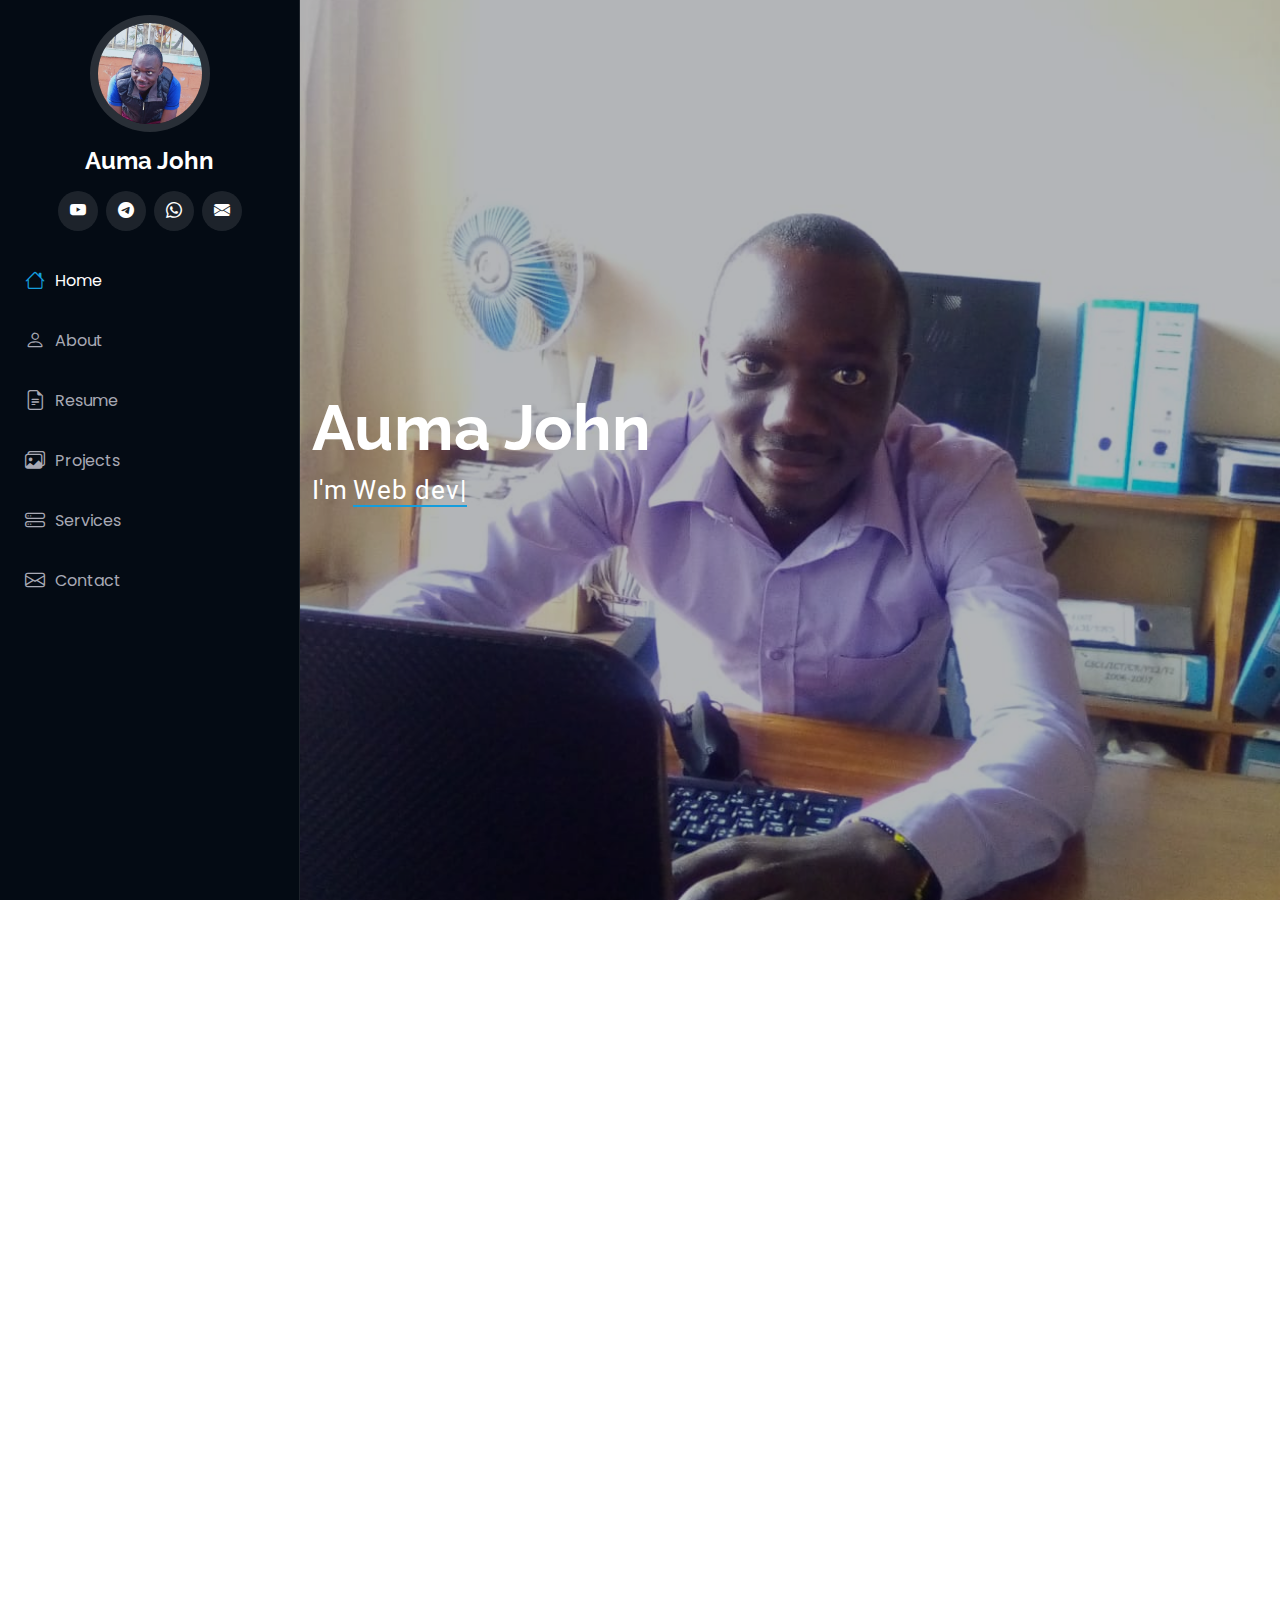
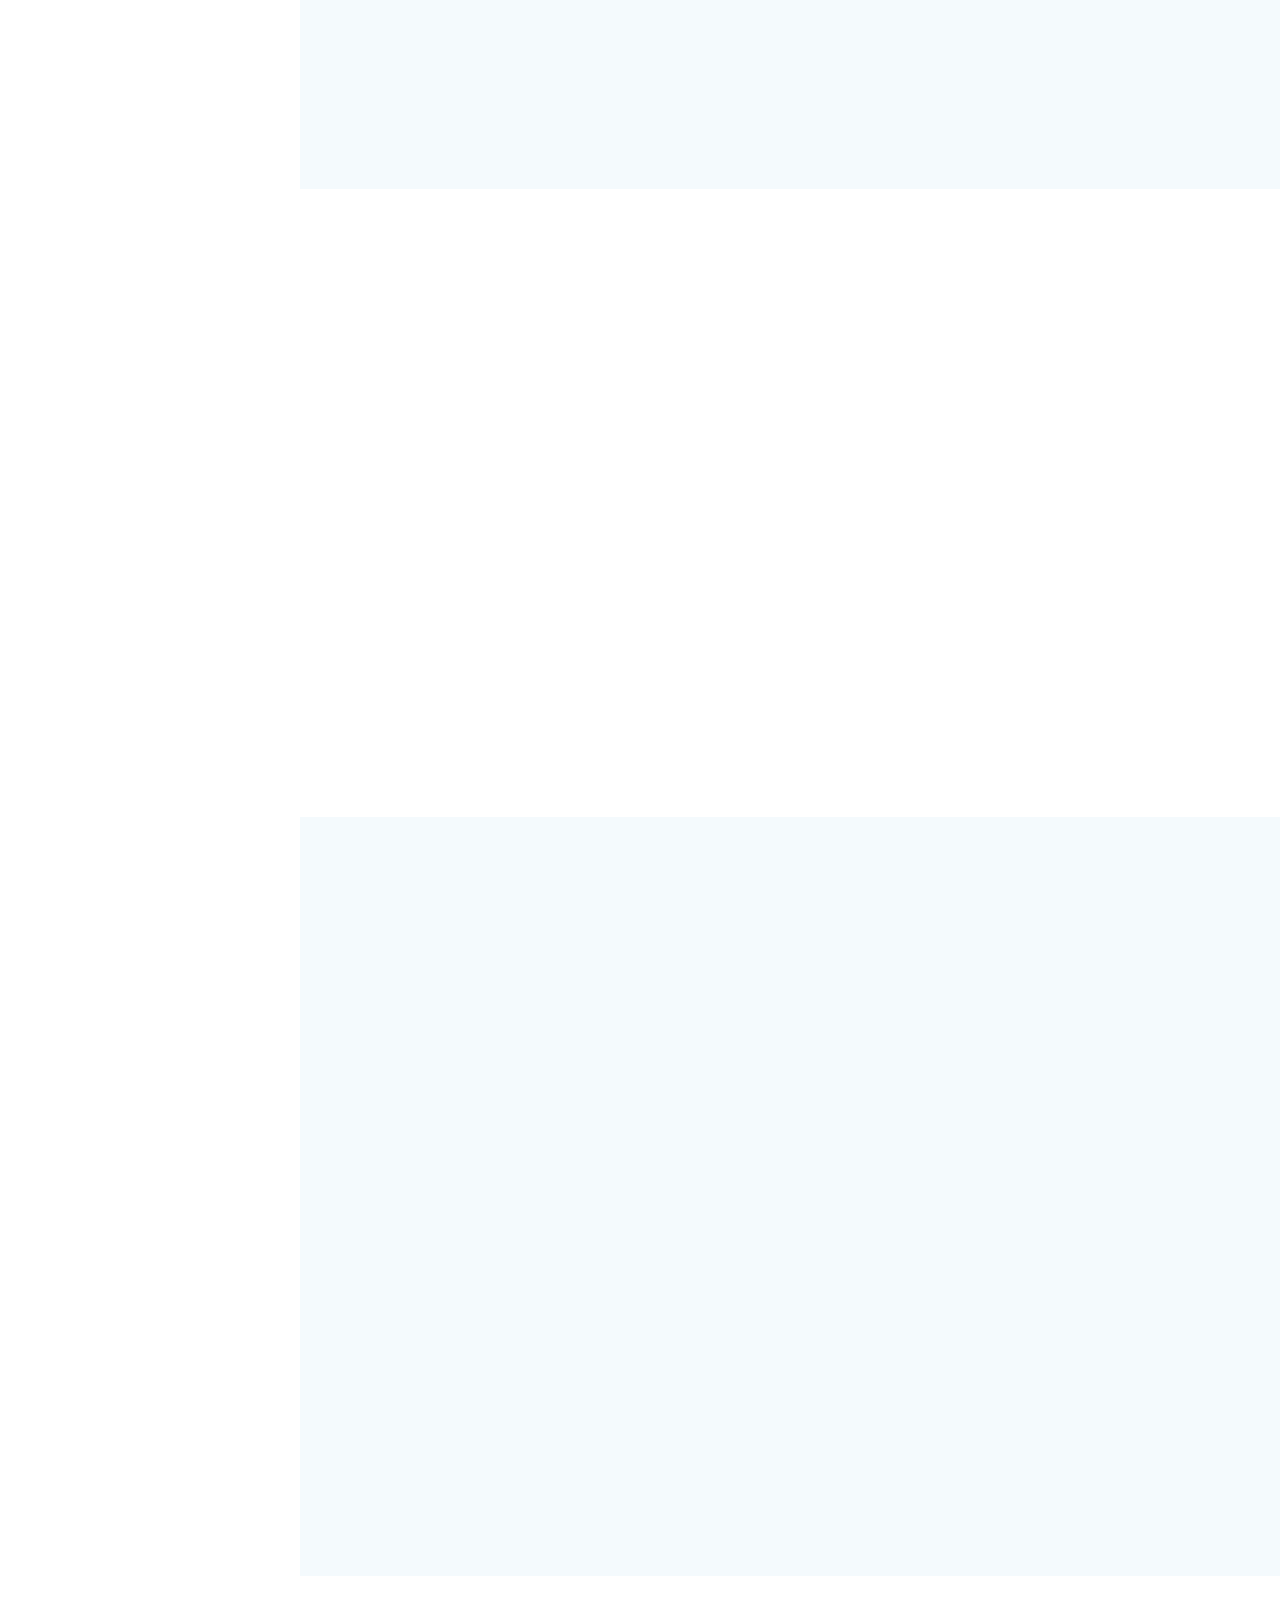
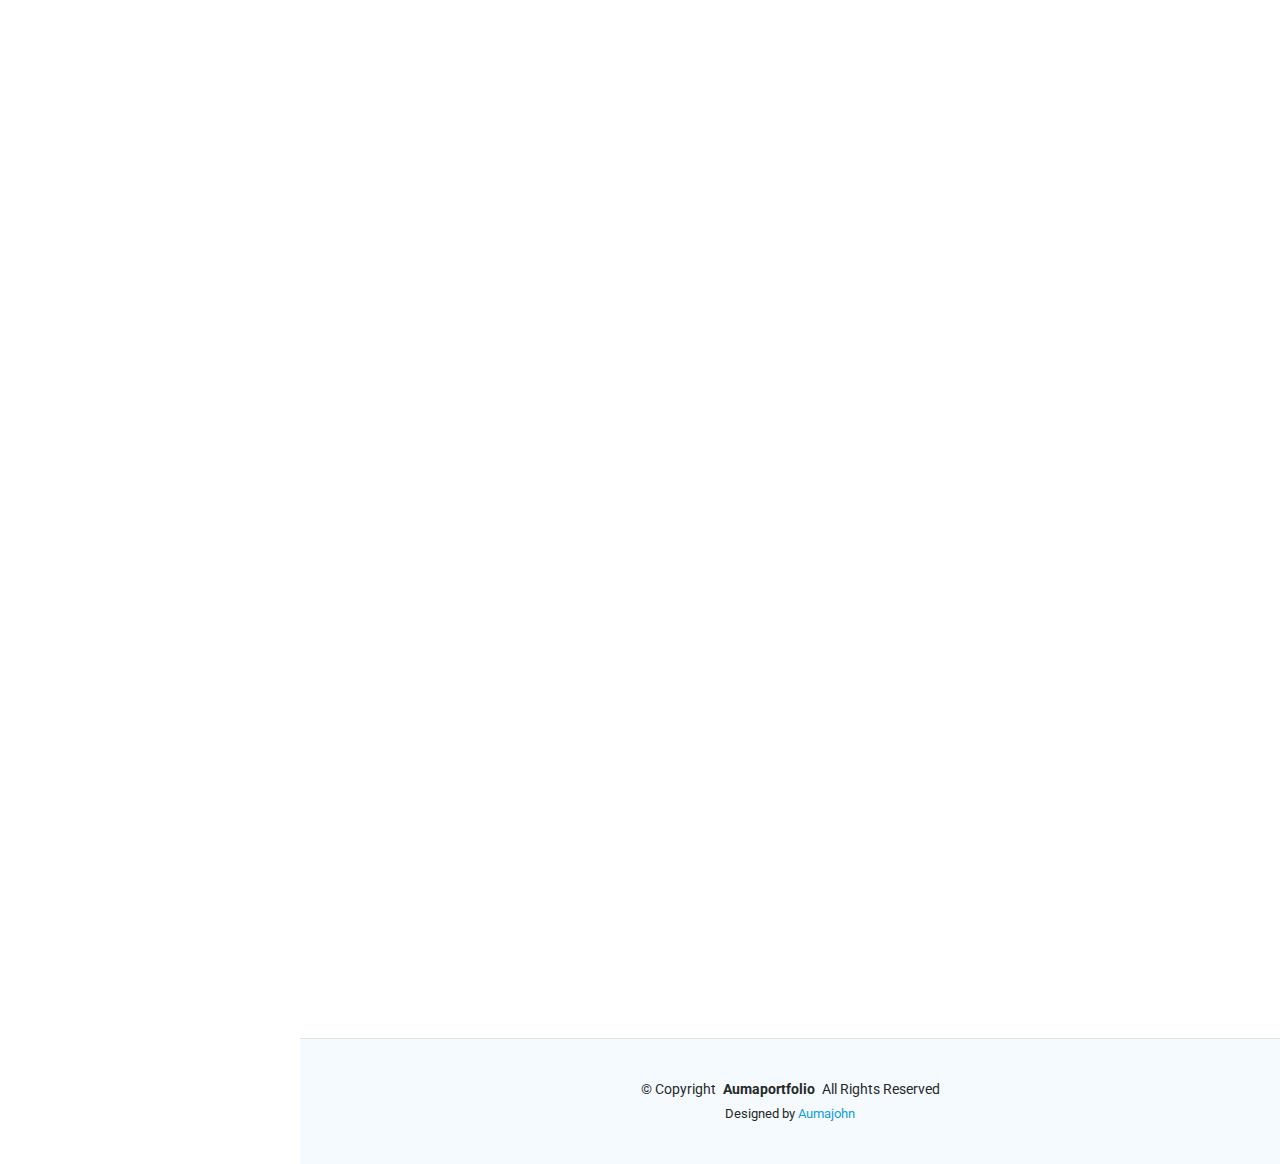
<file: index.html>
<!DOCTYPE html>
<html lang="en">

<head>
  <meta charset="utf-8">
  <meta content="width=device-width, initial-scale=1.0" name="viewport">
  <title>Auma John Portfolio</title>
  <meta content="" name="description">
  <meta content="" name="keywords">

  <!-- Favicons -->
  <link href="assets/img/aus.png" rel="icon">
  <link href="assets/img/apple-touch-icon.png" rel="apple-touch-icon">

  <!-- Fonts --> 
  <link href="https://fonts.googleapis.com" rel="preconnect">
  <link href="https://fonts.gstatic.com" rel="preconnect" crossorigin>
  <link href="https://fonts.googleapis.com/css2?family=Roboto:ital,wght@0,100;0,300;0,400;0,500;0,700;0,900;1,100;1,300;1,400;1,500;1,700;1,900&family=Poppins:ital,wght@0,100;0,200;0,300;0,400;0,500;0,600;0,700;0,800;0,900;1,100;1,200;1,300;1,400;1,500;1,600;1,700;1,800;1,900&family=Raleway:ital,wght@0,100;0,200;0,300;0,400;0,500;0,600;0,700;0,800;0,900;1,100;1,200;1,300;1,400;1,500;1,600;1,700;1,800;1,900&display=swap" rel="stylesheet">

  <!-- Vendor CSS Files -->
  <link href="assets/vendor/bootstrap/css/bootstrap.min.css" rel="stylesheet">
  <link href="assets/vendor/bootstrap-icons/bootstrap-icons.css" rel="stylesheet">
  <link href="assets/vendor/aos/aos.css" rel="stylesheet">
  <link href="assets/vendor/glightbox/css/glightbox.min.css" rel="stylesheet">
  <link href="assets/vendor/swiper/swiper-bundle.min.css" rel="stylesheet">

  <!-- Main CSS File -->
  <link href="assets/css/main.css" rel="stylesheet">
</head>

<body class="index-page">

  <header id="header" class="header dark-background d-flex flex-column">
    <i class="header-toggle d-xl-none bi bi-list"></i>

    <div class="profile-img">
      <img src="assets/img/2.jpg" alt="" class="img-fluid rounded-circle">
    </div>

    <a href="index.html" class="logo d-flex align-items-center justify-content-center">
      <!-- Uncomment the line below if you also wish to use an image logo -->
      <!-- <img src="assets/img/logo.png" alt=""> -->
      <h1 class="sitename">Auma John</h1>
    </a>

    <div class="social-links text-center">
      <a href="https://youtube.com/@CurrentAffairsk" class="youtube" target="_blank"><i class="bi bi-youtube"></i></a>
<a href="https://t.me/@Aumajohn" class="telegram" target="_blank"><i class="bi bi-telegram"></i></a>
<a href="https://wa.me/254705787176" class="whatsapp" target="_blank"><i class="bi bi-whatsapp"></i></a>
<a href="mailto:aumajohn443@gmail.com" class="email"><i class="bi bi-envelope-fill"></i></a>
    </div>

    <nav id="navmenu" class="navmenu">
      <ul>
        <li><a href="#hero" class="active"><i class="bi bi-house navicon"></i>Home</a></li>
        <li><a href="#about"><i class="bi bi-person navicon"></i> About</a></li>
        <li><a href="#resume"><i class="bi bi-file-earmark-text navicon"></i> Resume</a></li>
        <li><a href="#portfolio"><i class="bi bi-images navicon"></i> Projects</a></li>
        <li><a href="#services"><i class="bi bi-hdd-stack navicon"></i> Services</a></li>
        <li><a href="#contact"><i class="bi bi-envelope navicon"></i> Contact</a></li>
      </ul>
    </nav>

  </header>

  <main class="main">

    <!-- Hero Section -->
    <section id="hero" class="hero section dark-background">

      <img src="assets/img/1.jpg" alt="" data-aos="fade-in" class="">

      <div class="container" data-aos="fade-up" data-aos-delay="100">
        <h2>Auma John</h2>
        <p>I'm 
  <span class="typed" data-typed-items="Web developer, Freelancer, Statistician, Data analysist, Designer"></span>
  <span class="typed-cursor typed-cursor--blink" aria-hidden="true"></span>
</p>
 </div>

    </section><!-- /Hero Section -->

    <!-- About Section -->
    <section id="about" class="about section">

      <!-- Section Title -->
      <div class="container section-title" data-aos="fade-up">
        <h2>About</h2>
        <p>A highly motivated, adaptable and responsible Kenyan Holding a Bachelor Degree in Mathematics( Statistics Option)
and IT. I’m committed to providing an outstanding level of data analysis, financial
planning and budgeting, management accounting, payroll preparation, statutory
filing, financial reporting and analysis and lastly IT sevices such as web devolopment,coding and programming. 
My goal is always to give the best to my clients and also in every department
 in any organization as I support the overall mission of the
department and organization at large.</p>
      </div><!-- End Section Title -->

      <div class="container" data-aos="fade-up" data-aos-delay="100">

        <div class="row gy-4 justify-content-center">
          <div class="col-lg-4">
            <img src="assets/img/c.jpg" class="img-fluid" alt="">
          </div>
          <div class="col-lg-8 content">
            <h2>UI/UX Designer &amp; Web Developer.</h2>
            <p class="fst-italic py-3">
              Personal information and details.
            </p>
            <div class="row">
              <div class="col-lg-6">
                <ul>
                  <li><i class="bi bi-chevron-right"></i> <strong>Website:</strong> <span>aumajohn.github.io/portfolios/</span></li>
                  <li><i class="bi bi-chevron-right"></i> <strong>Phone:</strong> <span>+254 705 787 176</span></li>
                  <li><i class="bi bi-chevron-right"></i> <strong>City:</strong> <span>Kisumu, Kenya</span></li>
                </ul>
              </div>
              <div class="col-lg-6">
                <ul> 
                  <li><i class="bi bi-chevron-right"></i> <strong>Degree:</strong> <span>Bachelor</span></li>
                  <li><i class="bi bi-chevron-right"></i> <strong>Email:</strong> <span>aumajohn443@gmail.com</span></li>
                  <li><i class="bi bi-chevron-right"></i> <strong>Freelance:</strong> <span>Available</span></li>
                </ul>
              </div>
            </div>
            <p class="py-3">
              Results-driven IT professional with over 3 years of experience in web development and system support.
			  Skilled in HTML, CSS, JavaScript, PHP, and database management. Demonstrated ability
			  to manage full project lifecycles
			  and deliver secure, user-friendly applications.
			  Known for strong troubleshooting skills and a commitment to staying updated 
			  with the latest technology trends.
            </p>
          </div>
        </div>

      </div>

    </section><!-- /About Section -->

    <!-- Stats Section -->
    <section id="stats" class="stats section">

      <div class="container" data-aos="fade-up" data-aos-delay="100">

        <div class="row gy-4">

          <div class="col-lg-3 col-md-6">
            <div class="stats-item">
              <i class="bi bi-emoji-smile"></i>
              <span data-purecounter-start="0" data-purecounter-end="10" data-purecounter-duration="1" class="purecounter"></span>
              <p><strong>Happy Clients</strong> <span>Always apppreciative</span></p>
            </div>
          </div><!-- End Stats Item -->

          <div class="col-lg-3 col-md-6">
            <div class="stats-item">
              <i class="bi bi-journal-richtext"></i>
              <span data-purecounter-start="0" data-purecounter-end="21" data-purecounter-duration="1" class="purecounter"></span>
              <p><strong>Projects</strong> <span>Still on the run</span></p>
            </div>
          </div><!-- End Stats Item -->

          <div class="col-lg-3 col-md-6">
            <div class="stats-item">
              <i class="bi bi-headset"></i>
              <span data-purecounter-start="0" data-purecounter-end="450" data-purecounter-duration="1" class="purecounter"></span>
              <p><strong>Hours Of Support</strong> <span>Always at work everyday</span></p>
            </div>
          </div><!-- End Stats Item -->

          <div class="col-lg-3 col-md-6">
            <div class="stats-item">
              <i class="bi bi-people"></i>
              <span data-purecounter-start="0" data-purecounter-end="3" data-purecounter-duration="1" class="purecounter"></span>
              <p><strong>Collaborators</strong> <span>Giving their best</span></p>
            </div>
          </div><!-- End Stats Item -->

        </div>

      </div>

    </section><!-- /Stats Section -->

    <!-- Skills Section -->
    <section id="skills" class="skills section light-background">

      <!-- Section Title -->
      <div class="container section-title" data-aos="fade-up">
        <h2>Skills</h2>
        <p>General analysis of the skills I have acquired so far in the programmming field</p>
      </div><!-- End Section Title -->

      <div class="container" data-aos="fade-up" data-aos-delay="100">

        <div class="row skills-content skills-animation">

          <div class="col-lg-6">

            <div class="progress">
              <span class="skill"><span>HTML</span> <i class="val">100%</i></span>
              <div class="progress-bar-wrap">
                <div class="progress-bar" role="progressbar" aria-valuenow="100" aria-valuemin="0" aria-valuemax="100"></div>
              </div>
            </div><!-- End Skills Item -->

            <div class="progress">
              <span class="skill"><span>CSS</span> <i class="val">90%</i></span>
              <div class="progress-bar-wrap">
                <div class="progress-bar" role="progressbar" aria-valuenow="90" aria-valuemin="0" aria-valuemax="100"></div>
              </div>
            </div><!-- End Skills Item -->

            <div class="progress">
              <span class="skill"><span>JavaScript</span> <i class="val">75%</i></span>
              <div class="progress-bar-wrap">
                <div class="progress-bar" role="progressbar" aria-valuenow="75" aria-valuemin="0" aria-valuemax="100"></div>
              </div>
            </div><!-- End Skills Item -->

          </div>

          <div class="col-lg-6">

            <div class="progress">
              <span class="skill"><span>PHP</span> <i class="val">80%</i></span>
              <div class="progress-bar-wrap">
                <div class="progress-bar" role="progressbar" aria-valuenow="80" aria-valuemin="0" aria-valuemax="100"></div>
              </div>
            </div><!-- End Skills Item -->

            <div class="progress">
              <span class="skill"><span>WordPress/CMS</span> <i class="val">90%</i></span>
              <div class="progress-bar-wrap">
                <div class="progress-bar" role="progressbar" aria-valuenow="90" aria-valuemin="0" aria-valuemax="100"></div>
              </div>
            </div><!-- End Skills Item -->

            <div class="progress">
              <span class="skill"><span>Photoshop</span> <i class="val">55%</i></span>
              <div class="progress-bar-wrap">
                <div class="progress-bar" role="progressbar" aria-valuenow="55" aria-valuemin="0" aria-valuemax="100"></div>
              </div>
            </div><!-- End Skills Item -->

          </div>

        </div>

      </div>

    </section><!-- /Skills Section -->

    <!-- Resume Section -->
    <section id="resume" class="resume section">

      <!-- Section Title -->
      <div class="container section-title" data-aos="fade-up">
        <h2>Resume</h2>
        <p>Motivated and detail-oriented professional with a strong background in data analysis and IT,
		known for delivering high-quality results in fast-paced environments. Possess 3 years of experience 
		in data analys,designing and web develoment, with a proven track record of achievement. 
		Adept at problem-solving, effective communication, and working collaboratively within teams. 
		Passionate about continuous learning and contributing to organizational success.</p>
      </div><!-- End Section Title -->

      <div class="container">

        <div class="row">

          <div class="col-lg-6" data-aos="fade-up" data-aos-delay="100">
            <h3 class="resume-title">Summary</h3>
             <div class="col-lg-4">
            <img src="assets/img/b.jpg" class="img-fluid" alt="">
          </div><br>
            <div class="resume-item pb-0">
              <h4>JOHN OMONDI AUMA</h4>
              <ul>
                <li>Kisumu,Kenya</li>
                <li>(+254) 705 787 176</li>
                <li>aumajohn443@gmail.com</li>
              </ul>
            </div><!-- Edn Resume Item -->

            <h3 class="resume-title">Education</h3>
            <div class="resume-item">
              <h4>Bachelor in Mathematics (Statistics option) &amp; IT</h4>
              <h5>2017 - 2022</h5>
              <p><em>Kibabii University, Kenya</em></p>
              <p>Second Class Upper Division</p>
            </div><!-- Edn Resume Item -->

            <div class="resume-item">
              <h4>Kenya Certificate of Secondary Education (KCSE)</h4>
              <h5>2013 - 2016</h5>
              <p><em>St Joseph's School Nyabondo High</em></p>
              <p>B minus</p>
            </div><!-- Edn Resume Item -->
			
			            <div class="resume-item">
              <h4>Kenya Certificate of Primary Education (KCPE)</h4>
              <h5>2013 - 2016</h5>
              <p><em>St Mary's School Mayenya Primary</em></p>
              <p>B minus</p>
            </div><!-- Edn Resume Item -->

          </div>

          <div class="col-lg-6" data-aos="fade-up" data-aos-delay="200">
            <h3 class="resume-title">Professional Experience</h3>
            <div class="resume-item">
              <h4>Web development and graphic designer</h4>
              <h5>2023 - Present</h5>
              <p><em>Nairobi, Kenya </em></p>
              <ul>
                <li>Making up of a design and implementation of the graphic, layout, and production communication materials</li>
                <li>Generating websites for Organizations an Companies </li>
                <li>Branding of T-shirts</li>
                <li>Creating of Logos, brochures, infographics, presentations, and advertisements</li>
              </ul>
            </div><!-- Edn Resume Item -->
			
			            <div class="resume-item">
              <h4>Social Worker</h4>
              <h5>2022- 2023</h5>
              <p><em>Napenda Kuishi Rehabilitation Centre, Nairobi, Kenya</em></p>
              <ul>
                <li>Counselling the boys</li>
                <li>Engaging them in team building activities </li>
                <li>Teaching life skills and creativity </li>
              </ul>
            </div><!-- Edn Resume Item -->
			
            <div class="resume-item">
              <h4>Mathematics and Statistics Industrial Attachment </h4>
              <h5>Oct 2021- Dec 2022</h5>
              <p><em>Chemelil Sugar Company Limited | Kisumu, Kenya</em></p>
              <ul>
			  <li>Financial Accounts and Outgrowers Accounts</li>
•	Maintenance of creditors accounts
•	Updating and reconciliation of creditor’s accounts
•	Ledger posting and computation of VAT
•	Preparation of payroll and advances for the company employees
•	Preparation of advances and opening job cards for farmers
•	Handled Standard journal vouchers and reconciled Farmer’s accounts
•	Reconciled Farmers/cane cutting contractors accounts<br><br>

<li>Management Accounts and ICT</li>
•	Prepared standard journals vouchers
•	Budgeting i.e.  Capital Revenue and Expenditure budget
•	Machine Timesheets
•	Fuel and Overtime reports
•	Capturing data in the sun system and preparation of reports
•	Journal account listing, journal entry and journal import
•	Financial Analysis<br><br>

<li>Agronomy</li>
•	Meteorology – Collected data e.g. recording weather, analyzed and interpreted data, carried out long term data analysis.
</ul>
            </div><!-- Edn Resume Item -->
	

 <div class="resume-item">
              <h4>General worker</h4>
              <h5>March. 2017 – Sept. 2017</h5>
              <p><em>Shuman Shakti EPZ | Nairobi, Kenya</em></p>
              <ul>
                <li>Data entry of the total number of garments processed</li>
                <li>Writing receipts for various departments</li>
                <li>Updating records of clothes including defective ones</li>
              </ul>
            </div><!-- Edn Resume Item -->
          </div>

        </div>

      </div>

    </section><!-- /Resume Section -->

    <!-- Portfolio Section -->
    <section id="portfolio" class="portfolio section light-background">

      <!-- Section Title -->
      <div class="container section-title" data-aos="fade-up">
        <h2>Projects</h2>
        <p>Here below are some of the completed projects</p>
      </div><!-- End Section Title -->

      <div class="container">

        <div class="isotope-layout" data-default-filter="*" data-layout="masonry" data-sort="original-order">

          <ul class="portfolio-filters isotope-filters" data-aos="fade-up" data-aos-delay="100">
            <li data-filter=".filter-app">Websites</li> 
          </ul><!-- End Portfolio Filters -->

          <div class="row gy-4 isotope-container" data-aos="fade-up" data-aos-delay="200">

            <div class="col-lg-4 col-md-6 portfolio-item isotope-item filter-app">
              <div class="portfolio-content h-100">
                <img src="assets/img/portfolio/a2.jpg" class="img-fluid" alt="">
                <div class="portfolio-info">
                  <h4>Church Website</h4>
                  <p>http://stmaryscatholicchurchchiga.org/</p>
                  <a href="assets/img/portfolio/a2.jpg" title="website 1" data-gallery="portfolio-gallery-app" class="glightbox preview-link"><i class="bi bi-zoom-in"></i></a>
                  <a href="portfolio-details.html" title="More Details" class="details-link"><i class="bi bi-link-45deg"></i></a>
                </div>
              </div>
            </div><!-- End Portfolio Item -->
            <!-- End Portfolio Item -->

            <div class="col-lg-4 col-md-6 portfolio-item isotope-item filter-app">
              <div class="portfolio-content h-100">
                <img src="assets/img/portfolio/s1.jpg" class="img-fluid" alt="">
                <div class="portfolio-info">
                  <h4>School Website </h4>
                  <p>Click to view</p>
                  <a href="assets/img/portfolio/s1.jpg" title="App 2" data-gallery="portfolio-gallery-app" class="glightbox preview-link"><i class="bi bi-zoom-in"></i></a>
                  <a href="portfolio-details.html" title="More Details" class="details-link"><i class="bi bi-link-45deg"></i></a>
                </div>
              </div>
            </div><!-- End Portfolio Item -->
            <div class="col-lg-4 col-md-6 portfolio-item isotope-item filter-app">
              <div class="portfolio-content h-100">
                <img src="assets/img/portfolio/7.png" class="img-fluid" alt="">
                <div class="portfolio-info">
                  <h4>Company Website </h4>
                  <p>compassionatecommunity</p>
                  <a href="assets/img/portfolio/7.png" title="App 3" data-gallery="portfolio-gallery-app" class="glightbox preview-link"><i class="bi bi-zoom-in"></i></a>
                  <a href="portfolio-details.html" title="More Details" class="details-link"><i class="bi bi-link-45deg"></i></a>
                </div>
              </div>
            </div><!-- End Portfolio Item -->
<!-- End Portfolio Container -->

        </div>

      </div>

    </section><!-- /Portfolio Section -->

    <!-- Services Section -->
    <section id="services" class="services section">

      <!-- Section Title -->
      <div class="container section-title" data-aos="fade-up">
        <h2>Services</h2>
        <p>We provide best services to our clients according to their demands.
		We also accept reviews from our customers for improvement of services</p>
      </div><!-- End Section Title -->

      <div class="container">

        <div class="row gy-4">

          <div class="col-lg-4 col-md-6 service-item d-flex" data-aos="fade-up" data-aos-delay="100">
            <div class="icon flex-shrink-0"><i class="bi bi-briefcase"></i></div>
            <div>
              <h4 class="title"><a href="service-details.html" class="stretched-link">Web Development</a></h4>
              <p class="description">We create websites at affordable prices favourable to all our clients acoss the globe. Our services are readly availableat anytime</p>
            </div>
          </div>
          <!-- End Service Item -->

          <div class="col-lg-4 col-md-6 service-item d-flex" data-aos="fade-up" data-aos-delay="200">
            <div class="icon flex-shrink-0"><i class="bi bi-card-checklist"></i></div>
            <div>
              <h4 class="title"><a href="service-details.html" class="stretched-link">Graphic Designs</a></h4>
              <p class="description">I create websites at affordable prices according to the client demand. There are two types of websites static and dynamic</p>
            </div>
          </div><!-- End Service Item -->

          <div class="col-lg-4 col-md-6 service-item d-flex" data-aos="fade-up" data-aos-delay="300">
            <div class="icon flex-shrink-0"><i class="bi bi-bar-chart"></i></div>
            <div>
              <h4 class="title"><a href="service-details.html" class="stretched-link">Freelancer</a></h4>
              <p class="description">I also do online writing and academic papers for various students at affordable and they appreciate</p>
            </div>
          </div><!-- End Service Item -->

          <div class="col-lg-4 col-md-6 service-item d-flex" data-aos="fade-up" data-aos-delay="400">
            <div class="icon flex-shrink-0"><i class="bi bi-binoculars"></i></div>
            <div>
              <h4 class="title"><a href="service-details.html" class="stretched-link">Data Analysis</a></h4>
              <p class="description">I analyse data for companies and organizations and interprete the results. Explaining it to make it understandable.</p>
            </div>
          </div><!-- End Service Item -->

          <div class="col-lg-4 col-md-6 service-item d-flex" data-aos="fade-up" data-aos-delay="500">
            <div class="icon flex-shrink-0"><i class="bi bi-brightness-high"></i></div>
            <div>
              <h4 class="title"><a href="service-details.html" class="stretched-link">Statistics</a></h4>
              <p class="description">Taking data and interpreting them to clients.To enable them make decisons in their businesses to avoid making huge losses</p>
            </div>
          </div><!-- End Service Item -->

          <div class="col-lg-4 col-md-6 service-item d-flex" data-aos="fade-up" data-aos-delay="600">
            <div class="icon flex-shrink-0"><i class="bi bi-calendar4-week"></i></div>
            <div>
              <h4 class="title"><a href="service-details.html" class="stretched-link">Web Management</a></h4>
              <p class="description">I also manage websites for organizations by making updaates and replying to emails, doing the postings. </p>
            </div>
          </div><!-- End Service Item -->

        </div>

      </div>

    </section><!-- /Services Section -->

    <!-- Testimonials Section -->
    <section id="testimonials" class="testimonials section light-background">

      <!-- Section Title -->
      <div class="container section-title" data-aos="fade-up">
        <h2>Testimonials</h2>
        <p>Reviews from the clients I have worked for.</p>
      </div><!-- End Section Title -->

      <div class="container" data-aos="fade-up" data-aos-delay="100">

        <div class="swiper init-swiper">
          <script type="application/json" class="swiper-config">
            {
              "loop": true,
              "speed": 600,
              "autoplay": {
                "delay": 5000
              },
              "slidesPerView": "auto",
              "pagination": {
                "el": ".swiper-pagination",
                "type": "bullets",
                "clickable": true
              },
              "breakpoints": {
                "320": {
                  "slidesPerView": 1,
                  "spaceBetween": 40
                },
                "1200": {
                  "slidesPerView": 3,
                  "spaceBetween": 1
                }
              }
            }
          </script>
          <div class="swiper-wrapper">

            <div class="swiper-slide">
              <div class="testimonial-item">
                <p>
                  <i class="bi bi-quote quote-icon-left"></i>
                  <span>Accurate, fast, and well-documented statistical analysis. They explained complex models in simple terms and helped us draw meaningful conclusions</span>
                  <i class="bi bi-quote quote-icon-right"></i>
                </p>
                <img src="assets/img/testimonials/z3.jpg" class="testimonial-img" alt="">
                <h3>Anne Okello</h3>
                <h4>Ceo &amp; Founder</h4>
              </div>
            </div><!-- End testimonial item -->

            <div class="swiper-slide">
              <div class="testimonial-item">
                <p>
                  <i class="bi bi-quote quote-icon-left"></i>
                  <span>Timely delivery and excellent communication throughout. Their work brought our campaign visuals to life. A true professional</span>
                  <i class="bi bi-quote quote-icon-right"></i>
                </p>
                <img src="assets/img/testimonials/z2.jpg" class="testimonial-img" alt="">
                <h3>Nelson Mandela</h3>
                <h4>Designer</h4>
              </div>
            </div><!-- End testimonial item -->

            <div class="swiper-slide">
              <div class="testimonial-item">
                <p>
                  <i class="bi bi-quote quote-icon-left"></i>
                  <span>Very knowledgeable in web technologies. They provided excellent solutions to our 
				  complex requirements and delivered a polished final product.</span>
                  <i class="bi bi-quote quote-icon-right"></i>
                </p>
                <img src="assets/img/testimonials/z4.jpg" class="testimonial-img" alt="">
                <h3>Simon Lodai</h3>
                <h4>Author</h4>
              </div>
            </div><!-- End testimonial item -->

            <div class="swiper-slide">
              <div class="testimonial-item">
                <p>
                  <i class="bi bi-quote quote-icon-left"></i>
                  <span>Absolutely phenomenal work! The freelancer delivered ahead of schedule and exceeded expectations.
				  Their communication was prompt, and they were extremely receptive to feedback.</span>
                  <i class="bi bi-quote quote-icon-right"></i>
                </p>
                <img src="assets/img/testimonials/z6.jpg" class="testimonial-img" alt="">
                <h3>Beatrice Auma</h3>
                <h4>Entrepreneur</h4>
              </div>
            </div><!-- End testimonial item -->

            <div class="swiper-slide">
              <div class="testimonial-item">
                <p>
                  <i class="bi bi-quote quote-icon-left"></i>
                  <span>Very skilled with data visualization and interpretation. They simplified complex data sets and presented them clearly and accurately</span>
                  <i class="bi bi-quote quote-icon-right"></i>
                </p>
                <img src="assets/img/testimonials/z1.jpg" class="testimonial-img" alt="">
                <h3>Samson Owino</h3>
                <h4>Freelancer</h4>
              </div>
            </div><!-- End testimonial item -->

          </div>
          <div class="swiper-pagination"></div>
        </div>

      </div>

    </section><!-- /Testimonials Section -->

    <!-- Contact Section -->
    <section id="contact" class="contact section">

      <!-- Section Title -->
      <div class="container section-title" data-aos="fade-up">
        <h2>Contact</h2>
        <p>You can reach out to me through the contacts below</p>
      </div><!-- End Section Title -->

      <div class="container" data-aos="fade-up" data-aos-delay="100">

        <div class="row gy-4">

          <div class="col-lg-5">

            <div class="info-wrap">
              <div class="info-item d-flex" data-aos="fade-up" data-aos-delay="200">
                <i class="bi bi-geo-alt flex-shrink-0"></i>
                <div>
                  <h3>Address</h3>
                  <p>A108 Rongai, Nairobi, Kenya</p>
                </div>
              </div><!-- End Info Item -->

              <div class="info-item d-flex" data-aos="fade-up" data-aos-delay="300">
                <i class="bi bi-telephone flex-shrink-0"></i>
                <div>
                  <h3>Call Me</h3>
                  <p>+254 705 787 176</p>
                </div>
              </div><!-- End Info Item -->

              <div class="info-item d-flex" data-aos="fade-up" data-aos-delay="400">
                <i class="bi bi-envelope flex-shrink-0"></i>
                <div>
                  <h3>Email Me</h3>
                  <p>aumajohn443@gmail.com</p>
                </div>
              </div><!-- End Info Item -->

              <iframe src="https://www.google.com/maps/embed?pb=!1m18!1m12!1m3!1d7977.267295776212!2d36.732187277709954!3d-1.3962749999999928!2m3!1f0!2f0!3f0!3m2!1i1024!2i768!4f13.1!3m3!1m2!1s0x182f05cd05d8ee15%3A0xf63e573e67f0b487!2sChapchap!5e0!3m2!1sen!2ske!4v1748456822829!5m2!1sen!2ske" width="600" height="450" style="border:0;" allowfullscreen="" loading="lazy" referrerpolicy="no-referrer-when-downgrade"></iframe> </div>
          </div>

          <div class="col-lg-7">
            <form action="https://formspree.io/f/mblonpgd" method="POST" class="php-email-form" data-aos="fade-up" data-aos-delay="200">
  <div class="row gy-4">

    <div class="col-md-6">
      <label for="name-field" class="pb-2">Your Name</label>
      <input type="text" name="name" id="name-field" class="form-control" required>
    </div>

    <div class="col-md-6">
      <label for="email-field" class="pb-2">Your Email</label>
      <input type="email" name="email" id="email-field" class="form-control" required>
    </div>

    <div class="col-md-12">
      <label for="subject-field" class="pb-2">Subject</label>
      <input type="text" name="subject" id="subject-field" class="form-control" required>
    </div>

    <div class="col-md-12">
      <label for="message-field" class="pb-2">Message</label>
      <textarea name="message" id="message-field" class="form-control" rows="10" required></textarea>
    </div>

    <div class="col-md-12 text-center">
      <div class="loading">Loading</div>
      <div class="error-message"></div>
      <div class="sent-message">Your message has been sent. Thank you!</div>

      <button type="submit">Send Message</button>
    </div>

  </div>
</form>

          </div><!-- End Contact Form -->

        </div>

      </div>

    </section><!-- /Contact Section -->

  </main>

  <footer id="footer" class="footer position-relative light-background">

    <div class="container">
      <div class="copyright text-center ">
        <p>© <span>Copyright</span> <strong class="px-1 sitename">Aumaportfolio</strong> <span>All Rights Reserved</span></p>
      </div>
      <div class="credits">
        <!-- All the links in the footer should remain intact. -->
        <!-- You can delete the links only if you've purchased the pro version. -->
        <!-- Licensing information: https://bootstrapmade.com/license/ -->
        <!-- Purchase the pro version with working PHP/AJAX contact form: [buy-url] -->
        Designed by <a href="#">Aumajohn</a> 
      </div>
    </div>

  </footer>

  <!-- Scroll Top -->
  <a href="#" id="scroll-top" class="scroll-top d-flex align-items-center justify-content-center"><i class="bi bi-arrow-up-short"></i></a>

  <!-- Vendor JS Files -->
  <script src="assets/vendor/bootstrap/js/bootstrap.bundle.min.js"></script>
  <script src="assets/vendor/php-email-form/validate.js"></script>
  <script src="assets/vendor/aos/aos.js"></script>
  <script src="assets/vendor/typed.js/typed.umd.js"></script>
  <script src="assets/vendor/purecounter/purecounter_vanilla.js"></script>
  <script src="assets/vendor/waypoints/noframework.waypoints.js"></script>
  <script src="assets/vendor/glightbox/js/glightbox.min.js"></script>
  <script src="assets/vendor/imagesloaded/imagesloaded.pkgd.min.js"></script>
  <script src="assets/vendor/isotope-layout/isotope.pkgd.min.js"></script>
  <script src="assets/vendor/swiper/swiper-bundle.min.js"></script>

  <!-- Main JS File -->
  <script src="assets/js/main.js"></script>

</body>

</html>
</file>
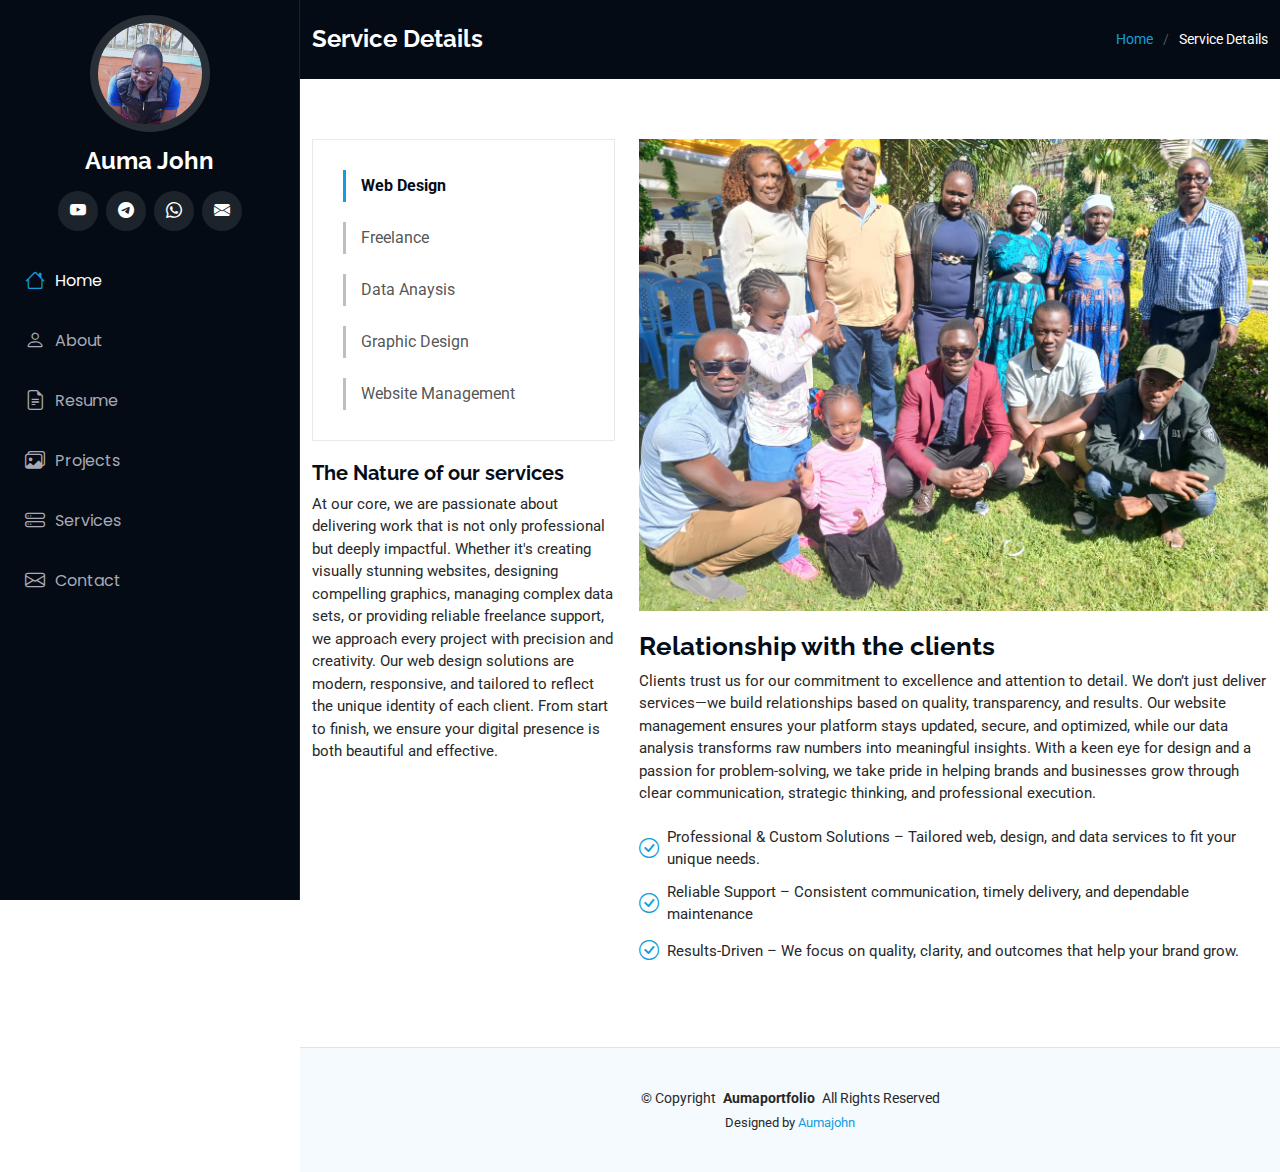
<file: service-details.html>
<!DOCTYPE html>
<html lang="en">

<head>
  <meta charset="utf-8">
  <meta content="width=device-width, initial-scale=1.0" name="viewport">
  <title>Auma John Portfolio</title>
  <meta content="" name="description">
  <meta content="" name="keywords">

  <!-- Favicons -->
  <link href="assets/img/aus.png" rel="icon">
  <link href="assets/img/apple-touch-icon.png" rel="apple-touch-icon">

  <!-- Fonts -->
  <link href="https://fonts.googleapis.com" rel="preconnect">
  <link href="https://fonts.gstatic.com" rel="preconnect" crossorigin>
  <link href="https://fonts.googleapis.com/css2?family=Roboto:ital,wght@0,100;0,300;0,400;0,500;0,700;0,900;1,100;1,300;1,400;1,500;1,700;1,900&family=Poppins:ital,wght@0,100;0,200;0,300;0,400;0,500;0,600;0,700;0,800;0,900;1,100;1,200;1,300;1,400;1,500;1,600;1,700;1,800;1,900&family=Raleway:ital,wght@0,100;0,200;0,300;0,400;0,500;0,600;0,700;0,800;0,900;1,100;1,200;1,300;1,400;1,500;1,600;1,700;1,800;1,900&display=swap" rel="stylesheet">

  <!-- Vendor CSS Files -->
  <link href="assets/vendor/bootstrap/css/bootstrap.min.css" rel="stylesheet">
  <link href="assets/vendor/bootstrap-icons/bootstrap-icons.css" rel="stylesheet">
  <link href="assets/vendor/aos/aos.css" rel="stylesheet">
  <link href="assets/vendor/glightbox/css/glightbox.min.css" rel="stylesheet">
  <link href="assets/vendor/swiper/swiper-bundle.min.css" rel="stylesheet">

  <!-- Main CSS File -->
  <link href="assets/css/main.css" rel="stylesheet">

  <!-- =======================================================
  * Template Name: iPortfolio
  * Template URL: https://bootstrapmade.com/iportfolio-bootstrap-portfolio-websites-template/
  * Updated: Jun 29 2024 with Bootstrap v5.3.3
  * Author: BootstrapMade.com
  * License: https://bootstrapmade.com/license/
  ======================================================== -->
</head>

<body class="index-page">

  <header id="header" class="header dark-background d-flex flex-column">
    <i class="header-toggle d-xl-none bi bi-list"></i>

    <div class="profile-img">
      <img src="assets/img/2.jpg" alt="" class="img-fluid rounded-circle">
    </div>

    <a href="index.html" class="logo d-flex align-items-center justify-content-center">
      <!-- Uncomment the line below if you also wish to use an image logo -->
      <!-- <img src="assets/img/logo.png" alt=""> -->
      <h1 class="sitename">Auma John</h1>
    </a>

    <div class="social-links text-center">
      <a href="https://youtube.com/@CurrentAffairsk" class="youtube" target="_blank"><i class="bi bi-youtube"></i></a>
<a href="https://t.me/@Aumajohn" class="telegram" target="_blank"><i class="bi bi-telegram"></i></a>
<a href="https://wa.me/254705787176" class="whatsapp" target="_blank"><i class="bi bi-whatsapp"></i></a>
<a href="mailto:aumajohn443@gmail.com" class="email"><i class="bi bi-envelope-fill"></i></a>
    </div>

    <nav id="navmenu" class="navmenu">
      <ul>
        <li><a href="#hero" class="active"><i class="bi bi-house navicon"></i>Home</a></li>
        <li><a href="#about"><i class="bi bi-person navicon"></i> About</a></li>
        <li><a href="#resume"><i class="bi bi-file-earmark-text navicon"></i> Resume</a></li>
        <li><a href="#portfolio"><i class="bi bi-images navicon"></i> Projects</a></li>
        <li><a href="#services"><i class="bi bi-hdd-stack navicon"></i> Services</a></li>
        <li><a href="#contact"><i class="bi bi-envelope navicon"></i> Contact</a></li>
      </ul>
    </nav>

  </header>

  <main class="main">

    <!-- Page Title -->
    <div class="page-title dark-background">
      <div class="container d-lg-flex justify-content-between align-items-center">
        <h1 class="mb-2 mb-lg-0">Service Details</h1>
        <nav class="breadcrumbs">
          <ol>
            <li><a href="index.html">Home</a></li>
            <li class="current">Service Details</li>
          </ol>
        </nav>
      </div>
    </div><!-- End Page Title -->

    <!-- Service Details Section -->
    <section id="service-details" class="service-details section">

      <div class="container">

        <div class="row gy-4">

          <div class="col-lg-4" data-aos="fade-up" data-aos-delay="100">
            <div class="services-list">
              <a href="#" class="active">Web Design</a>
              <a href="#">Freelance</a>
              <a href="#">Data Anaysis</a>
              <a href="#">Graphic Design</a>
              <a href="#">Website Management</a>
            </div>

            <h4>The Nature of our services</h4>
            <p>At our core, we are passionate about delivering work that is not only professional but deeply impactful. 
			Whether it's creating visually stunning websites, designing compelling graphics, managing complex data sets,
			or providing reliable freelance support, we approach every project with precision and creativity. 
			Our web design solutions are modern, responsive, 
			and tailored to reflect the unique identity of each client. From start to finish, we ensure your
			digital presence is both beautiful and effective.</p>
          </div>

          <div class="col-lg-8" data-aos="fade-up" data-aos-delay="200">
            <img src="assets/img/h.jpg" alt="" class="img-fluid services-img">
            <h3>Relationship with the clients</h3>
            <p>
              Clients trust us for our commitment to excellence and attention to detail. 
			  We don’t just deliver services—we build relationships based on quality, transparency, and results. 
			  Our website management ensures your platform stays updated, secure, and optimized, while our data
			  analysis transforms raw numbers into meaningful insights. With a keen eye for design and a passion for
			  problem-solving, we take pride in helping brands and businesses grow through clear communication, 
			  strategic thinking, and professional execution.
            </p>
            <ul>
              <li><i class="bi bi-check-circle"></i> <span>Professional & Custom Solutions – Tailored web, design, and data services to fit your unique needs.</span></li>
              <li><i class="bi bi-check-circle"></i> <span>Reliable Support – Consistent communication, timely delivery, and dependable maintenance</span></li>
              <li><i class="bi bi-check-circle"></i> <span>Results-Driven – We focus on quality, clarity, and outcomes that help your brand grow.</span></li>
            </ul> 
          </div>

        </div>

      </div>

    </section><!-- /Service Details Section -->

  </main>

  <footer id="footer" class="footer position-relative light-background">

    <div class="container">
      <div class="copyright text-center ">
        <p>© <span>Copyright</span> <strong class="px-1 sitename">Aumaportfolio</strong> <span>All Rights Reserved</span></p>
      </div>
      <div class="credits">
        <!-- All the links in the footer should remain intact. -->
        <!-- You can delete the links only if you've purchased the pro version. -->
        <!-- Licensing information: https://bootstrapmade.com/license/ -->
        <!-- Purchase the pro version with working PHP/AJAX contact form: [buy-url] -->
        Designed by <a href="#">Aumajohn</a> 
      </div>
    </div>

  </footer>

  <!-- Scroll Top -->
  <a href="#" id="scroll-top" class="scroll-top d-flex align-items-center justify-content-center"><i class="bi bi-arrow-up-short"></i></a>

  <!-- Preloader -->
  <div id="preloader"></div>

  <!-- Vendor JS Files -->
  <script src="assets/vendor/bootstrap/js/bootstrap.bundle.min.js"></script>
  <script src="assets/vendor/php-email-form/validate.js"></script>
  <script src="assets/vendor/aos/aos.js"></script>
  <script src="assets/vendor/typed.js/typed.umd.js"></script>
  <script src="assets/vendor/purecounter/purecounter_vanilla.js"></script>
  <script src="assets/vendor/waypoints/noframework.waypoints.js"></script>
  <script src="assets/vendor/glightbox/js/glightbox.min.js"></script>
  <script src="assets/vendor/imagesloaded/imagesloaded.pkgd.min.js"></script>
  <script src="assets/vendor/isotope-layout/isotope.pkgd.min.js"></script>
  <script src="assets/vendor/swiper/swiper-bundle.min.js"></script>

  <!-- Main JS File -->
  <script src="assets/js/main.js"></script>

</body>

</html>
</file>
<file: assets/css/main.css>
/**
* Template Name: iPortfolio
* Template URL: https://bootstrapmade.com/iportfolio-bootstrap-portfolio-websites-template/
* Updated: Jun 29 2024 with Bootstrap v5.3.3
* Author: BootstrapMade.com
* License: https://bootstrapmade.com/license/
*/

/*--------------------------------------------------------------
# Font & Color Variables
# Help: https://bootstrapmade.com/color-system/
--------------------------------------------------------------*/
/* Fonts */
:root {
  --default-font: "Roboto",  system-ui, -apple-system, "Segoe UI", Roboto, "Helvetica Neue", Arial, "Noto Sans", "Liberation Sans", sans-serif, "Apple Color Emoji", "Segoe UI Emoji", "Segoe UI Symbol", "Noto Color Emoji";
  --heading-font: "Raleway",  sans-serif;
  --nav-font: "Poppins",  sans-serif;
}

/* Global Colors - The following color variables are used throughout the website. Updating them here will change the color scheme of the entire website */
:root { 
  --background-color: #ffffff; /* Background color for the entire website, including individual sections */
  --default-color: #272829; /* Default color used for the majority of the text content across the entire website */
  --heading-color: #050d18; /* Color for headings, subheadings and title throughout the website */
  --accent-color: #149ddd; /* Accent color that represents your brand on the website. It's used for buttons, links, and other elements that need to stand out */
  --surface-color: #ffffff; /* The surface color is used as a background of boxed elements within sections, such as cards, icon boxes, or other elements that require a visual separation from the global background. */
  --contrast-color: #ffffff; /* Contrast color for text, ensuring readability against backgrounds of accent, heading, or default colors. */
}

/* Nav Menu Colors - The following color variables are used specifically for the navigation menu. They are separate from the global colors to allow for more customization options */
:root {
  --nav-color: #a8a9b4;  /* The default color of the main navmenu links */
  --nav-hover-color: #ffffff; /* Applied to main navmenu links when they are hovered over or active */
  --nav-mobile-background-color: #040b14; /* Used as the background color for mobile navigation menu */
  --nav-dropdown-background-color: #040b14; /* Used as the background color for dropdown items that appear when hovering over primary navigation items */
  --nav-dropdown-color: #a8a9b4; /* Used for navigation links of the dropdown items in the navigation menu. */
  --nav-dropdown-hover-color: #ffffff; /* Similar to --nav-hover-color, this color is applied to dropdown navigation links when they are hovered over. */
}

/* Color Presets - These classes override global colors when applied to any section or element, providing reuse of the sam color scheme. */

.light-background {
  --background-color: #f4fafd;
  --surface-color: #ffffff;
}

.dark-background {
  --background-color: #040b14;
  --default-color: #ffffff;
  --heading-color: #ffffff;
  --surface-color: #151f2b;
  --contrast-color: #ffffff;
}

/* Smooth scroll */
:root {
  scroll-behavior: smooth;
}

/*--------------------------------------------------------------
# General Styling & Shared Classes
--------------------------------------------------------------*/
body {
  color: var(--default-color);
  background-color: var(--background-color);
  font-family: var(--default-font);
}

a {
  color: var(--accent-color);
  text-decoration: none;
  transition: 0.3s;
}

a:hover {
  color: color-mix(in srgb, var(--accent-color), transparent 25%);
  text-decoration: none;
}

h1,
h2,
h3,
h4,
h5,
h6 {
  color: var(--heading-color);
  font-family: var(--heading-font);
}

/* PHP Email Form Messages
------------------------------*/
.php-email-form .error-message {
  display: none;
  background: #df1529;
  color: #ffffff;
  text-align: left;
  padding: 15px;
  margin-bottom: 24px;
  font-weight: 600;
}

.php-email-form .sent-message {
  display: none;
  color: #ffffff;
  background: #059652;
  text-align: center;
  padding: 15px;
  margin-bottom: 24px;
  font-weight: 600;
}

.php-email-form .loading {
  display: none;
  background: var(--surface-color);
  text-align: center;
  padding: 15px;
  margin-bottom: 24px;
}

.php-email-form .loading:before {
  content: "";
  display: inline-block;
  border-radius: 50%;
  width: 24px;
  height: 24px;
  margin: 0 10px -6px 0;
  border: 3px solid var(--accent-color);
  border-top-color: var(--surface-color);
  animation: php-email-form-loading 1s linear infinite;
}

@keyframes php-email-form-loading {
  0% {
    transform: rotate(0deg);
  }

  100% {
    transform: rotate(360deg);
  }
}

/*--------------------------------------------------------------
# Global Header
--------------------------------------------------------------*/
.header {
  color: var(--default-color);
  background-color: var(--background-color);
  position: fixed;
  top: 0;
  left: 0;
  bottom: 0;
  padding: 0 15px;
  width: 300px;
  transition: all ease-in-out 0.3s;
  overflow-y: auto;
  z-index: 997;
  border-right: 1px solid color-mix(in srgb, var(--default-color), transparent 90%);
}

.header .profile-img img {
  margin: 15px auto;
  display: block;
  width: 120px;
  border: 8px solid color-mix(in srgb, var(--default-color), transparent 85%);
}

.header .logo {
  line-height: 1;
  margin-bottom: 15px;
}

.header .logo img {
  max-height: 32px;
  margin-right: 8px;
}

.header .logo h1 {
  font-size: 24px;
  margin: 0;
  font-weight: 700;
  color: var(--heading-color);
}

.header .social-links {
  margin: 0 0 20px 0;
}

.header .social-links a {
  font-size: 16px;
  display: inline-flex;
  align-items: center;
  justify-content: center;
  background: color-mix(in srgb, var(--default-color), transparent 90%);
  color: var(--default-color);
  margin: 0 2px;
  border-radius: 50%;
  text-align: center;
  width: 40px;
  height: 40px;
  transition: 0.3s;
}

.header .social-links a:hover {
  color: var(--contrast-color);
  background: var(--accent-color);
}

@media (min-width: 1200px) {

  .header~main,
  .header~#footer {
    margin-left: 300px;
  }
}

@media (max-width: 1199px) {
  .header {
    left: -100%;
  }
}

.header.header-show {
  left: 0;
}

.header .header-toggle {
  color: var(--contrast-color);
  background-color: var(--accent-color);
  font-size: 22px;
  display: flex;
  align-items: center;
  justify-content: center;
  width: 40px;
  height: 40px;
  border-radius: 50%;
  cursor: pointer;
  position: fixed;
  top: 15px;
  right: 15px;
  z-index: 9999;
  transition: background-color 0.3s;
}

.header .header-toggle:hover {
  color: var(--contrast-color);
  background-color: color-mix(in srgb, var(--accent-color) 90%, white 15%);
}

/*--------------------------------------------------------------
# Navigation Menu
--------------------------------------------------------------*/
.mobile-nav-toggle {
  display: none;
}

.navmenu {
  padding: 0;
  z-index: 9997;
}

.navmenu ul {
  list-style: none;
  padding: 0 0 20px 0;
  margin: 0;
}

.navmenu a,
.navmenu a:focus {
  color: var(--nav-color);
  padding: 15px 10px;
  font-family: var(--nav-font);
  font-size: 16px;
  font-weight: 400;
  display: flex;
  align-items: center;
  white-space: nowrap;
  transition: 0.3s;
  width: 100%;
}

.navmenu a .navicon,
.navmenu a:focus .navicon {
  font-size: 20px;
  margin-right: 10px;
}

.navmenu a .toggle-dropdown,
.navmenu a:focus .toggle-dropdown {
  font-size: 12px;
  line-height: 0;
  margin-left: auto;
  width: 30px;
  height: 30px;
  display: flex;
  align-items: center;
  justify-content: center;
  border-radius: 50%;
  transition: 0.3s;
  flex-shrink: 0;
  background-color: color-mix(in srgb, var(--accent-color), transparent 90%);
}

.navmenu a .toggle-dropdown:hover,
.navmenu a:focus .toggle-dropdown:hover {
  background-color: var(--accent-color);
  color: var(--contrast-color);
}

.navmenu a:hover,
.navmenu .active,
.navmenu .active:focus {
  color: var(--nav-hover-color);
}

.navmenu a:hover .navicon,
.navmenu .active .navicon,
.navmenu .active:focus .navicon {
  color: var(--accent-color);
}

.navmenu .active .toggle-dropdown,
.navmenu .active:focus .toggle-dropdown {
  background-color: var(--accent-color);
  color: var(--contrast-color);
  transform: rotate(180deg);
}

.navmenu .dropdown {
  display: block;
}

.navmenu .dropdown a,
.navmenu .dropdown a:focus {
  color: --nav-dropdown-color;
}

.navmenu .dropdown a:hover,
.navmenu .dropdown .active,
.navmenu .dropdown .active:focus {
  color: var(--nav-dropdown-hover-color);
}

.navmenu .dropdown ul {
  position: static;
  display: none;
  z-index: 99;
  padding: 5px 10px;
  margin: 5px 10px;
  background-color: var(--nav-dropdown-background-color);
  border: 1px solid color-mix(in srgb, var(--default-color), transparent 90%);
  box-shadow: none;
  transition: all 0.5s ease-in-out;
}

.navmenu .dropdown ul ul {
  background-color: rgba(33, 37, 41, 0.1);
}

.navmenu .dropdown>.dropdown-active {
  display: block;
  background-color: rgba(33, 37, 41, 0.03);
}

/*--------------------------------------------------------------
# Global Footer
--------------------------------------------------------------*/
.footer {
  color: var(--default-color);
  background-color: var(--background-color);
  font-size: 14px;
  padding: 40px 0;
  position: relative;
  border-top: 1px solid color-mix(in srgb, var(--default-color), transparent 90%);
}

.footer .copyright p {
  margin-bottom: 0;
}

.footer .credits {
  margin-top: 4px;
  font-size: 13px;
  text-align: center;
}

/*--------------------------------------------------------------
# Preloader
--------------------------------------------------------------*/
#preloader {
  position: fixed;
  inset: 0;
  z-index: 999999;
  overflow: hidden;
  background: var(--background-color);
  transition: all 0.6s ease-out;
}

#preloader:before {
  content: "";
  position: fixed;
  top: calc(50% - 30px);
  left: calc(50% - 30px);
  border: 6px solid #ffffff;
  border-color: var(--accent-color) transparent var(--accent-color) transparent;
  border-radius: 50%;
  width: 60px;
  height: 60px;
  animation: animate-preloader 1.5s linear infinite;
}

@keyframes animate-preloader {
  0% {
    transform: rotate(0deg);
  }

  100% {
    transform: rotate(360deg);
  }
}

/*--------------------------------------------------------------
# Scroll Top Button
--------------------------------------------------------------*/
.scroll-top {
  position: fixed;
  visibility: hidden;
  opacity: 0;
  right: 15px;
  bottom: -15px;
  z-index: 99999;
  background-color: var(--accent-color);
  width: 44px;
  height: 44px;
  border-radius: 50px;
  transition: all 0.4s;
}

.scroll-top i {
  font-size: 24px;
  color: var(--contrast-color);
  line-height: 0;
}

.scroll-top:hover {
  background-color: color-mix(in srgb, var(--accent-color), transparent 20%);
  color: var(--contrast-color);
}

.scroll-top.active {
  visibility: visible;
  opacity: 1;
  bottom: 15px;
}

/*--------------------------------------------------------------
# Disable aos animation delay on mobile devices
--------------------------------------------------------------*/
@media screen and (max-width: 768px) {
  [data-aos-delay] {
    transition-delay: 0 !important;
  }
}

/*--------------------------------------------------------------
# Global Page Titles & Breadcrumbs
--------------------------------------------------------------*/
.page-title {
  color: var(--default-color);
  background-color: var(--background-color);
  padding: 25px 0;
  position: relative;
}

.page-title h1 {
  font-size: 24px;
  font-weight: 700;
}

.page-title .breadcrumbs ol {
  display: flex;
  flex-wrap: wrap;
  list-style: none;
  padding: 0;
  margin: 0;
  font-size: 14px;
  font-weight: 400;
}

.page-title .breadcrumbs ol li+li {
  padding-left: 10px;
}

.page-title .breadcrumbs ol li+li::before {
  content: "/";
  display: inline-block;
  padding-right: 10px;
  color: color-mix(in srgb, var(--default-color), transparent 70%);
}

/*--------------------------------------------------------------
# Global Sections
--------------------------------------------------------------*/
section,
.section {
  color: var(--default-color);
  background-color: var(--background-color);
  padding: 60px 0;
  overflow: clip;
}

/*--------------------------------------------------------------
# Global Section Titles
--------------------------------------------------------------*/
.section-title {
  padding-bottom: 60px;
  position: relative;
}

.section-title h2 {
  font-size: 32px;
  font-weight: 700;
  margin-bottom: 20px;
  padding-bottom: 20px;
  position: relative;
}

.section-title h2:after {
  content: "";
  position: absolute;
  display: block;
  width: 50px;
  height: 3px;
  background: var(--accent-color);
  left: 0;
  bottom: 0;
}

.section-title p {
  margin-bottom: 0;
}

/*--------------------------------------------------------------
# Hero Section
--------------------------------------------------------------*/
.hero {
  width: 100%;
  min-height: 100vh;
  position: relative;
  padding: 80px 0;
  display: flex;
  align-items: center;
  justify-content: center;
}

.hero img {
  position: absolute;
  inset: 0;
  display: block;
  width: 100%;
  height: 100%;
  object-fit: cover;
  z-index: 1;
}

.hero:before {
  content: "";
  background: color-mix(in srgb, var(--background-color), transparent 70%);
  position: absolute;
  inset: 0;
  z-index: 2;
}

.hero .container {
  position: relative;
  z-index: 3;
}

.hero h2 {
  margin: 0;
  font-size: 64px;
  font-weight: 700;
}

.hero p {
  margin: 5px 0 0 0;
  font-size: 26px;
}

.hero p span {
  letter-spacing: 1px;
  border-bottom: 2px solid var(--accent-color);
}

.hero .social-links {
  margin-top: 25px;
}

.hero .social-links a {
  font-size: 24px;
  display: inline-block;
  color: color-mix(in srgb, var(--default-color), transparent 50%);
  line-height: 1;
  margin-right: 20px;
  transition: 0.3s;
}

.hero .social-links a:hover {
  color: var(--accent-color);
}

@media (max-width: 768px) {
  .hero h2 {
    font-size: 32px;
  }

  .hero p {
    font-size: 20px;
  }
}

/*--------------------------------------------------------------
# About Section
--------------------------------------------------------------*/
.about .content h2 {
  font-weight: 700;
  font-size: 24px;
}

.about .content ul {
  list-style: none;
  padding: 0;
}

.about .content ul li {
  margin-bottom: 20px;
  display: flex;
  align-items: center;
}

.about .content ul strong {
  margin-right: 10px;
}

.about .content ul i {
  font-size: 16px;
  margin-right: 5px;
  color: var(--accent-color);
  line-height: 0;
}

/*--------------------------------------------------------------
# Stats Section
--------------------------------------------------------------*/
.stats .stats-item {
  padding: 30px;
  width: 100%;
}

.stats .stats-item i {
  color: var(--accent-color);
  display: block;
  font-size: 44px;
  float: left;
  line-height: 0;
}

.stats .stats-item .purecounter {
  color: var(--heading-color);
  font-size: 48px;
  line-height: 40px;
  display: block;
  font-weight: 700;
  margin-left: 60px;
}

.stats .stats-item p {
  color: color-mix(in srgb, var(--default-color), transparent 40%);
  padding: 15px 0 0 0;
  margin: 0 0 0 60px;
  font-family: var(--heading-font);
  font-size: 14px;
}

/*--------------------------------------------------------------
# Skills Section
--------------------------------------------------------------*/
.skills .progress {
  height: 60px;
  display: block;
  background: none;
  border-radius: 0;
}

.skills .progress .skill {
  color: var(--heading-color);
  padding: 0;
  margin: 0 0 6px 0;
  text-transform: uppercase;
  display: block;
  font-weight: 600;
  font-family: var(--heading-font);
}

.skills .progress .skill .val {
  float: right;
  font-style: normal;
}

.skills .progress-bar-wrap {
  background: color-mix(in srgb, var(--default-color), transparent 90%);
  height: 10px;
}

.skills .progress-bar {
  width: 1px;
  height: 10px;
  transition: 0.9s;
  background-color: var(--accent-color);
}

/*--------------------------------------------------------------
# Resume Section
--------------------------------------------------------------*/
.resume .resume-title {
  color: var(--heading-color);
  font-size: 26px;
  font-weight: 700;
  margin-top: 20px;
  margin-bottom: 20px;
}

.resume .resume-item {
  padding: 0 0 20px 20px;
  margin-top: -2px;
  border-left: 2px solid var(--accent-color);
  position: relative;
}

.resume .resume-item h4 {
  line-height: 18px;
  font-size: 18px;
  font-weight: 600;
  text-transform: uppercase;
  color: color-mix(in srgb, var(--default-color), transparent 20%);
  margin-bottom: 10px;
}

.resume .resume-item h5 {
  font-size: 16px;
  padding: 5px 15px;
  display: inline-block;
  font-weight: 600;
  margin-bottom: 10px;
}

.resume .resume-item ul {
  padding-left: 20px;
}

.resume .resume-item ul li {
  padding-bottom: 10px;
}

.resume .resume-item:last-child {
  padding-bottom: 0;
}

.resume .resume-item::before {
  content: "";
  position: absolute;
  width: 16px;
  height: 16px;
  border-radius: 50px;
  left: -9px;
  top: 0;
  background: var(--background-color);
  border: 2px solid var(--accent-color);
}

/*--------------------------------------------------------------
# Portfolio Section
--------------------------------------------------------------*/
.portfolio .portfolio-filters {
  padding: 0;
  margin: 0 auto 20px auto;
  list-style: none;
  text-align: center;
}

.portfolio .portfolio-filters li {
  cursor: pointer;
  display: inline-block;
  padding: 0;
  font-size: 14px;
  font-weight: 400;
  margin: 0 10px;
  line-height: 1;
  text-transform: uppercase;
  margin-bottom: 10px;
  transition: all 0.3s ease-in-out;
}

.portfolio .portfolio-filters li:hover,
.portfolio .portfolio-filters li.filter-active {
  color: var(--accent-color);
}

.portfolio .portfolio-filters li:first-child {
  margin-left: 0;
}

.portfolio .portfolio-filters li:last-child {
  margin-right: 0;
}

@media (max-width: 575px) {
  .portfolio .portfolio-filters li {
    font-size: 14px;
    margin: 0 5px;
  }
}

.portfolio .portfolio-content {
  position: relative;
  overflow: hidden;
}

.portfolio .portfolio-content img {
  transition: 0.3s;
}

.portfolio .portfolio-content .portfolio-info {
  opacity: 0;
  position: absolute;
  inset: 0;
  z-index: 3;
  transition: all ease-in-out 0.3s;
  background: rgba(0, 0, 0, 0.6);
  padding: 15px;
}

.portfolio .portfolio-content .portfolio-info h4 {
  font-size: 14px;
  padding: 5px 10px;
  font-weight: 400;
  color: #ffffff;
  display: inline-block;
  background-color: var(--accent-color);
}

.portfolio .portfolio-content .portfolio-info p {
  position: absolute;
  bottom: 10px;
  text-align: center;
  display: inline-block;
  left: 0;
  right: 0;
  font-size: 16px;
  font-weight: 600;
  color: rgba(255, 255, 255, 0.8);
}

.portfolio .portfolio-content .portfolio-info .preview-link,
.portfolio .portfolio-content .portfolio-info .details-link {
  position: absolute;
  left: calc(50% - 40px);
  font-size: 26px;
  top: calc(50% - 14px);
  color: #fff;
  transition: 0.3s;
  line-height: 1.2;
}

.portfolio .portfolio-content .portfolio-info .preview-link:hover,
.portfolio .portfolio-content .portfolio-info .details-link:hover {
  color: var(--accent-color);
}

.portfolio .portfolio-content .portfolio-info .details-link {
  left: 50%;
  font-size: 34px;
  line-height: 0;
}

.portfolio .portfolio-content:hover .portfolio-info {
  opacity: 1;
}

.portfolio .portfolio-content:hover img {
  transform: scale(1.1);
}

/*--------------------------------------------------------------
# Services Section
--------------------------------------------------------------*/
.services .service-item {
  position: relative;
}

.services .service-item .icon {
  background: var(--accent-color);
  display: flex;
  align-items: center;
  justify-content: center;
  width: 54px;
  height: 54px;
  border-radius: 50%;
  transition: 0.5s;
  border: 1px solid var(--accent-color);
  margin-right: 20px;
}

.services .service-item .icon i {
  color: var(--contrast-color);
  font-size: 24px;
  line-height: 0;
}

.services .service-item:hover .icon {
  background: var(--surface-color);
}

.services .service-item:hover .icon i {
  color: var(--accent-color);
}

.services .service-item .title {
  font-weight: 700;
  margin-bottom: 15px;
  font-size: 18px;
}

.services .service-item .title a {
  color: var(--heading-color);
}

.services .service-item .title a:hover {
  color: var(--accent-color);
}

.services .service-item .description {
  line-height: 24px;
  font-size: 14px;
}

/*--------------------------------------------------------------
# Testimonials Section
--------------------------------------------------------------*/
.testimonials .testimonials-carousel,
.testimonials .testimonials-slider {
  overflow: hidden;
}

.testimonials .testimonial-item {
  box-sizing: content-box;
  text-align: center;
  min-height: 320px;
}

.testimonials .testimonial-item .testimonial-img {
  width: 90px;
  border-radius: 50%;
  margin: 0 auto;
}

.testimonials .testimonial-item h3 {
  font-size: 18px;
  font-weight: bold;
  margin: 10px 0 5px 0;
}

.testimonials .testimonial-item h4 {
  font-size: 14px;
  color: color-mix(in srgb, var(--default-color), transparent 20%);
  margin: 0;
}

.testimonials .testimonial-item .quote-icon-left,
.testimonials .testimonial-item .quote-icon-right {
  color: color-mix(in srgb, var(--accent-color), transparent 40%);
  font-size: 26px;
  line-height: 0;
}

.testimonials .testimonial-item .quote-icon-left {
  display: inline-block;
  left: -5px;
  position: relative;
}

.testimonials .testimonial-item .quote-icon-right {
  display: inline-block;
  right: -5px;
  position: relative;
  top: 10px;
  transform: scale(-1, -1);
}

.testimonials .testimonial-item p {
  font-style: italic;
  margin: 0 15px 15px 15px;
  padding: 20px;
  background-color: var(--surface-color);
  position: relative;
  margin-bottom: 35px;
  border-radius: 6px;
  box-shadow: 0px 2px 15px rgba(0, 0, 0, 0.1);
}

.testimonials .testimonial-item p::after {
  content: "";
  width: 0;
  height: 0;
  border-top: 20px solid var(--surface-color);
  border-right: 20px solid transparent;
  border-left: 20px solid transparent;
  position: absolute;
  bottom: -20px;
  left: calc(50% - 20px);
}

.testimonials .swiper-wrapper {
  height: auto;
}

.testimonials .swiper-pagination {
  margin-top: 40px;
  position: relative;
}

.testimonials .swiper-pagination .swiper-pagination-bullet {
  width: 12px;
  height: 12px;
  background-color: var(--background-color);
  opacity: 1;
  border: 1px solid var(--accent-color);
}

.testimonials .swiper-pagination .swiper-pagination-bullet-active {
  background-color: var(--accent-color);
}

/*--------------------------------------------------------------
# Contact Section
--------------------------------------------------------------*/
.contact .info-wrap {
  background-color: var(--surface-color);
  box-shadow: 0px 0px 20px rgba(0, 0, 0, 0.1);
  padding: 30px;
}

@media (max-width: 575px) {
  .contact .info-wrap {
    padding: 20px;
  }
}

.contact .info-item {
  margin-bottom: 40px;
}

.contact .info-item i {
  font-size: 20px;
  color: var(--accent-color);
  background: color-mix(in srgb, var(--accent-color), transparent 92%);
  width: 44px;
  height: 44px;
  display: flex;
  justify-content: center;
  align-items: center;
  border-radius: 50px;
  transition: all 0.3s ease-in-out;
  margin-right: 15px;
}

.contact .info-item h3 {
  padding: 0;
  font-size: 18px;
  font-weight: 700;
  margin-bottom: 5px;
}

.contact .info-item p {
  padding: 0;
  margin-bottom: 0;
  font-size: 14px;
}

.contact .info-item:hover i {
  background: var(--accent-color);
  color: var(--contrast-color);
}

.contact .php-email-form {
  background-color: var(--surface-color);
  height: 100%;
  padding: 30px;
  box-shadow: 0px 0px 20px rgba(0, 0, 0, 0.1);
}

@media (max-width: 575px) {
  .contact .php-email-form {
    padding: 20px;
  }
}

.contact .php-email-form input[type=text],
.contact .php-email-form input[type=email],
.contact .php-email-form textarea {
  font-size: 14px;
  padding: 10px 15px;
  box-shadow: none;
  border-radius: 0;
  color: var(--default-color);
  background-color: var(--surface-color);
  border-color: color-mix(in srgb, var(--default-color), transparent 80%);
}

.contact .php-email-form input[type=text]:focus,
.contact .php-email-form input[type=email]:focus,
.contact .php-email-form textarea:focus {
  border-color: var(--accent-color);
}

.contact .php-email-form input[type=text]::placeholder,
.contact .php-email-form input[type=email]::placeholder,
.contact .php-email-form textarea::placeholder {
  color: color-mix(in srgb, var(--default-color), transparent 70%);
}

.contact .php-email-form button[type=submit] {
  color: var(--contrast-color);
  background: var(--accent-color);
  border: 0;
  padding: 10px 30px;
  transition: 0.4s;
  border-radius: 50px;
}

.contact .php-email-form button[type=submit]:hover {
  background: color-mix(in srgb, var(--accent-color), transparent 25%);
}

/*--------------------------------------------------------------
# Portfolio Details Section
--------------------------------------------------------------*/
.portfolio-details .portfolio-details-slider img {
  width: 100%;
}

.portfolio-details .portfolio-details-slider .swiper-pagination {
  margin-top: 20px;
  position: relative;
}

.portfolio-details .portfolio-details-slider .swiper-pagination .swiper-pagination-bullet {
  width: 12px;
  height: 12px;
  background-color: color-mix(in srgb, var(--default-color), transparent 85%);
  opacity: 1;
}

.portfolio-details .portfolio-details-slider .swiper-pagination .swiper-pagination-bullet-active {
  background-color: var(--accent-color);
}

.portfolio-details .portfolio-info {
  padding: 30px;
  box-shadow: 0px 0 30px rgba(0, 0, 0, 0.1);
}

.portfolio-details .portfolio-info h3 {
  font-size: 22px;
  font-weight: 700;
  margin-bottom: 20px;
  padding-bottom: 20px;
  border-bottom: 1px solid color-mix(in srgb, var(--default-color), transparent 85%);
}

.portfolio-details .portfolio-info ul {
  list-style: none;
  padding: 0;
  font-size: 15px;
}

.portfolio-details .portfolio-info ul li+li {
  margin-top: 10px;
}

.portfolio-details .portfolio-description {
  padding-top: 30px;
}

.portfolio-details .portfolio-description h2 {
  font-size: 26px;
  font-weight: 700;
  margin-bottom: 20px;
}

.portfolio-details .portfolio-description p {
  padding: 0;
  color: color-mix(in srgb, var(--default-color), transparent 30%);
}

/*--------------------------------------------------------------
# Service Details Section
--------------------------------------------------------------*/
.service-details .services-list {
  padding: 10px 30px;
  border: 1px solid color-mix(in srgb, var(--default-color), transparent 90%);
  margin-bottom: 20px;
}

.service-details .services-list a {
  display: block;
  line-height: 1;
  padding: 8px 0 8px 15px;
  border-left: 3px solid color-mix(in srgb, var(--default-color), transparent 70%);
  margin: 20px 0;
  color: color-mix(in srgb, var(--default-color), transparent 20%);
  transition: 0.3s;
}

.service-details .services-list a.active {
  color: var(--heading-color);
  font-weight: 700;
  border-color: var(--accent-color);
}

.service-details .services-list a:hover {
  border-color: var(--accent-color);
}

.service-details .services-img {
  margin-bottom: 20px;
}

.service-details h3 {
  font-size: 26px;
  font-weight: 700;
}

.service-details h4 {
  font-size: 20px;
  font-weight: 700;
}

.service-details p {
  font-size: 15px;
}

.service-details ul {
  list-style: none;
  padding: 0;
  font-size: 15px;
}

.service-details ul li {
  padding: 5px 0;
  display: flex;
  align-items: center;
}

.service-details ul i {
  font-size: 20px;
  margin-right: 8px;
  color: var(--accent-color);
}

/*--------------------------------------------------------------
# Starter Section Section
--------------------------------------------------------------*/
.starter-section {
  /* Add your styles here */
}
</file>
